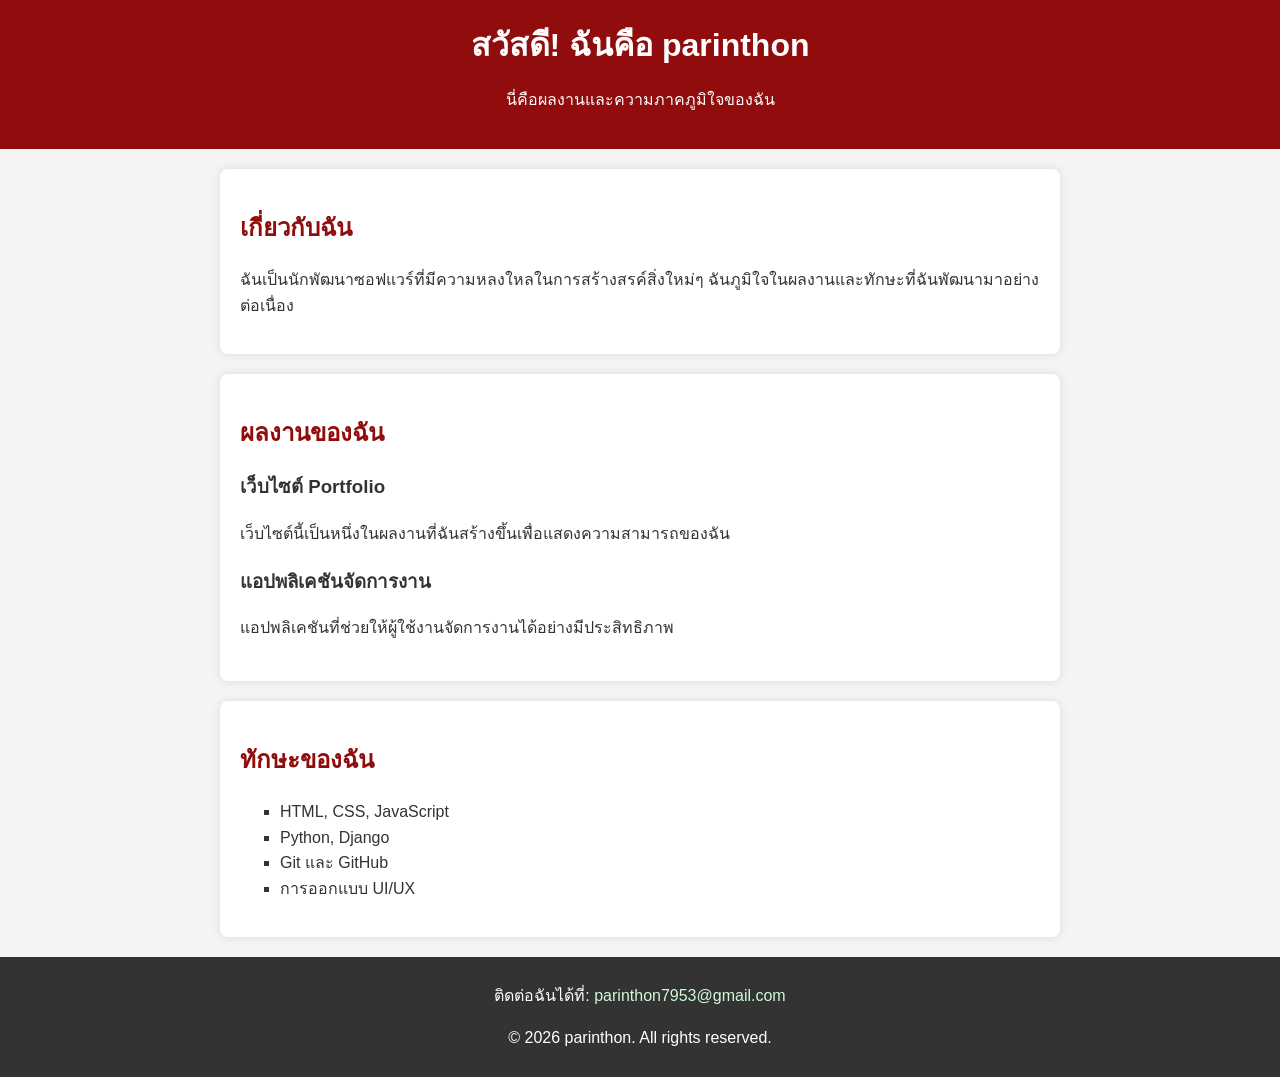
<file: index.html>
<!DOCTYPE html>
<html lang="th">
<head>
  <meta charset="UTF-8">
  <meta name="viewport" content="width=device-width, initial-scale=1.0">
  <meta name="description" content="เว็บไซต์แสดงผลงานและทักษะของ parinthon">
  <title>ความภาคภูมิใจของ parinthon</title>
  <link rel="stylesheet" href="style.css">
</head>
<body>
  <header>
    <h1>สวัสดี! ฉันคือ parinthon</h1>
    <p>นี่คือผลงานและความภาคภูมิใจของฉัน</p>
  </header>

  <section id="about">
    <h2>เกี่ยวกับฉัน</h2>
    <p>ฉันเป็นนักพัฒนาซอฟแวร์ที่มีความหลงใหลในการสร้างสรค์สิ่งใหม่ๆ ฉันภูมิใจในผลงานและทักษะที่ฉันพัฒนามาอย่างต่อเนื่อง</p>
  </section>

  <section id="projects">
    <h2>ผลงานของฉัน</h2>
    <div class="project">
      <h3>เว็บไซต์ Portfolio</h3>
      <p>เว็บไซต์นี้เป็นหนึ่งในผลงานที่ฉันสร้างขึ้นเพื่อแสดงความสามารถของฉัน</p>
    </div>
    <div class="project">
      <h3>แอปพลิเคชันจัดการงาน</h3>
      <p>แอปพลิเคชันที่ช่วยให้ผู้ใช้งานจัดการงานได้อย่างมีประสิทธิภาพ</p>
    </div>
  </section>

  <section id="skills">
    <h2>ทักษะของฉัน</h2>
    <ul>
      <li>HTML, CSS, JavaScript</li>
      <li>Python, Django</li>
      <li>Git และ GitHub</li>
      <li>การออกแบบ UI/UX</li>
    </ul>
  </section>

  <footer>
    <p>ติดต่อฉันได้ที่: <a href="mailto:parinthon7953@gmail.com">parinthon7953@gmail.com</a></p>
    <p>&copy; <span id="year"></span> parinthon. All rights reserved.</p>
  </footer>

  <script src="script.js"></script>
</body>
</html>
</file>
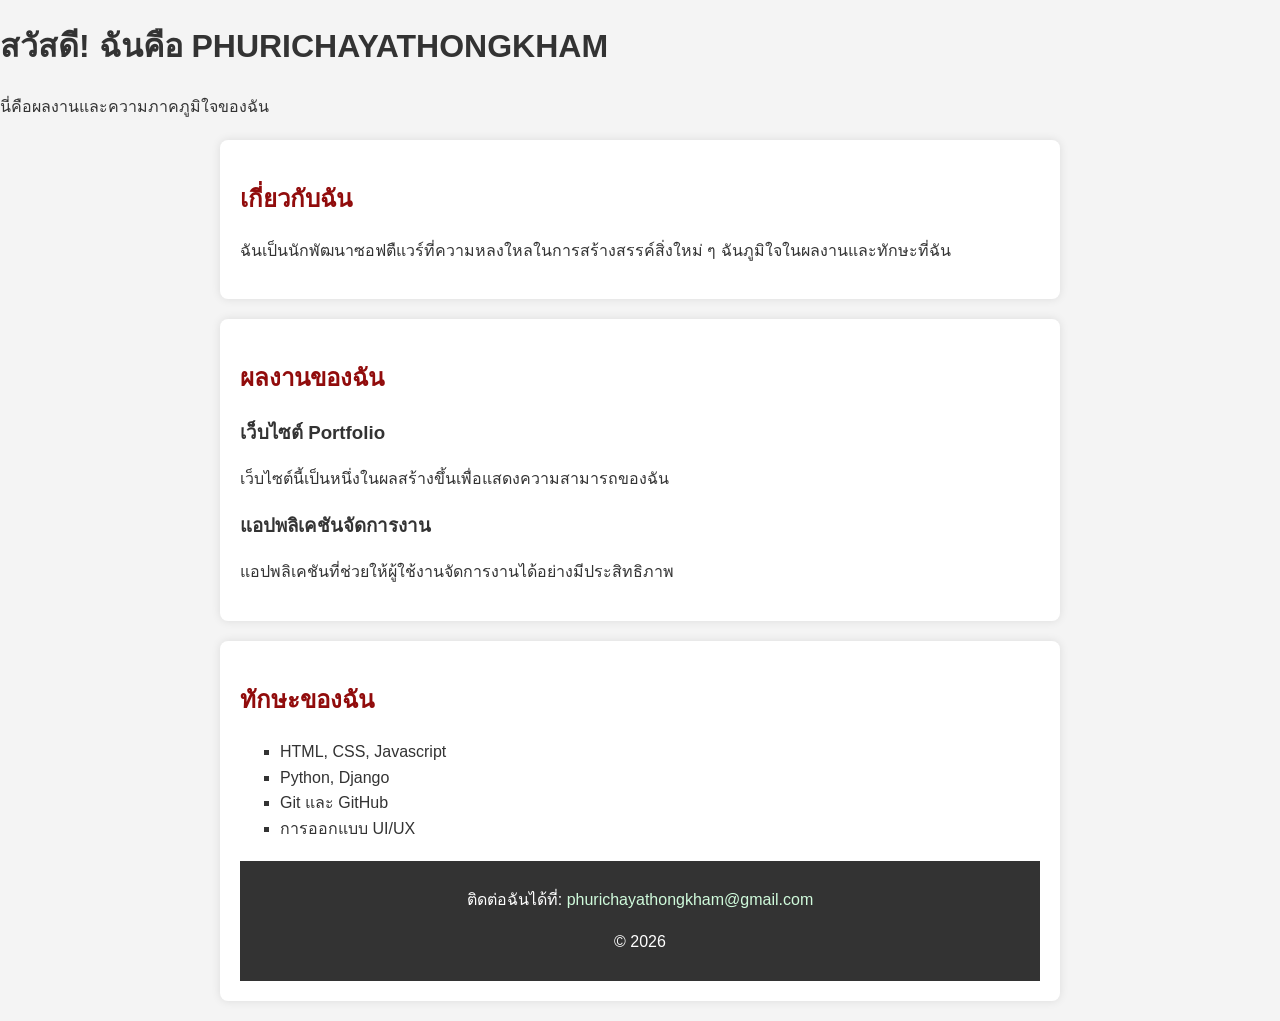
<file: fren.html>
<!DOCTYPE html>
<html lang="th">
<head>
     <meta charset="UTF-8">
     <meta name="viewport" content="width=device-width, initial-scale=1.0">
     <mata name="description" content="เว็บไซต์แสดงผลงานและทักษะของ Phurichayathongkham">
     <title>ความภาคภูมิใจของ PHURICHAYATHONGKHAM</title>
      <link rel="stylesheet" href="style.css">
</head>
<body>
      <!--ส่วนหัวของเว็บ-->
      <heder>
          <h1>สวัสดี!  ฉันคือ PHURICHAYATHONGKHAM</h1> 
          <p>นี่คือผลงานและความภาคภูมิใจของฉัน</p> 
      </heder> 

      <!--ส่วนเกี่ยวกับตัวเอง-->
      <section id="about">
          <h2>เกี่ยวกับฉัน</h2> 
          <p>ฉันเป็นนักพัฒนาซอฟตืแวร์ที่ความหลงใหลในการสร้างสรรค์สิ่งใหม่ ๆ ฉันภูมิใจในผลงานและทักษะที่ฉัน
      </section>
    
      <!--ส่วนแสดงผลงาน-->
      <section id="projects">
           <h2>ผลงานของฉัน</h2>
           <div clss="project">
                <h3>เว็บไซต์ Portfolio</h3> 
                <p>เว็บไซต์นี้เป็นหนึ่งในผลสร้างขึ้นเพื่อแสดงความสามารถของฉัน</p>
           </div> 
           <div  clss="portject">
                <h3>แอปพลิเคชันจัดการงาน</h3> 
               <p>แอปพลิเคชันที่ช่วยให้ผู้ใช้งานจัดการงานได้อย่างมีประสิทธิภาพ</p>
           </div>
      </section> 


      <section id="skills">
          <h2>ทักษะของฉัน</h2> 
          <ul>
               <li>HTML,  CSS, Javascript</li> 
               <li>Python, Django</li> 
               <li>Git และ GitHub</li> 
               <li>การออกแบบ UI/UX</li> 
          </ul 
      </section>


      <footer>
          <p>ติดต่อฉันได้ที่: <a
  href="mailto:phurichayathongkham@example.com">phurichayathongkham@gmail.com</a></p> 
        <p>&copy; <span id="year"<>/span> PHURICHAYATHONGKHAM.All rights reserved. </p> 
      </footer> 


      <script src="script.js"></script>
</body> 
</html>
</file>
<file: style.css>
body {
  font-family: Arial, sans-serif;
  line-height: 1.6;
  margin: 0;
  padding: 0;
  background-color: #f4f4f4;
  color :#333;
}
header {
  background: #910c0c;
  color: white;
  padding:20px 0;
  text-align: center;
}
header h1 {
  margin:0;
}
header p1 {
  margin: 5px 0 0;
}
section {
  padding: 20px;
  margin: 20px auto;
  max-width: 800px;
  background: white;
  border-radius: 8px;
  box-shadow: 0 0 10px rgba(0, 0, 0, 0.1);
}
h2 {
  color: #910c0c;
}
.project {
  margin-bottom: 20px;
}
.project h2 {
  margin: 0 0 10px;
  color: #333;
}
ul {
  list-style-type: square;
  paddimg-left: 20px;
}
footer { 
  text-align: center;
  padding: 10px 0;
  background: #333;
  color: white;
  margin-top: 20px;
}
footer a {
  color: #cffadb;
  text-decoration: none;
    }
</file>
